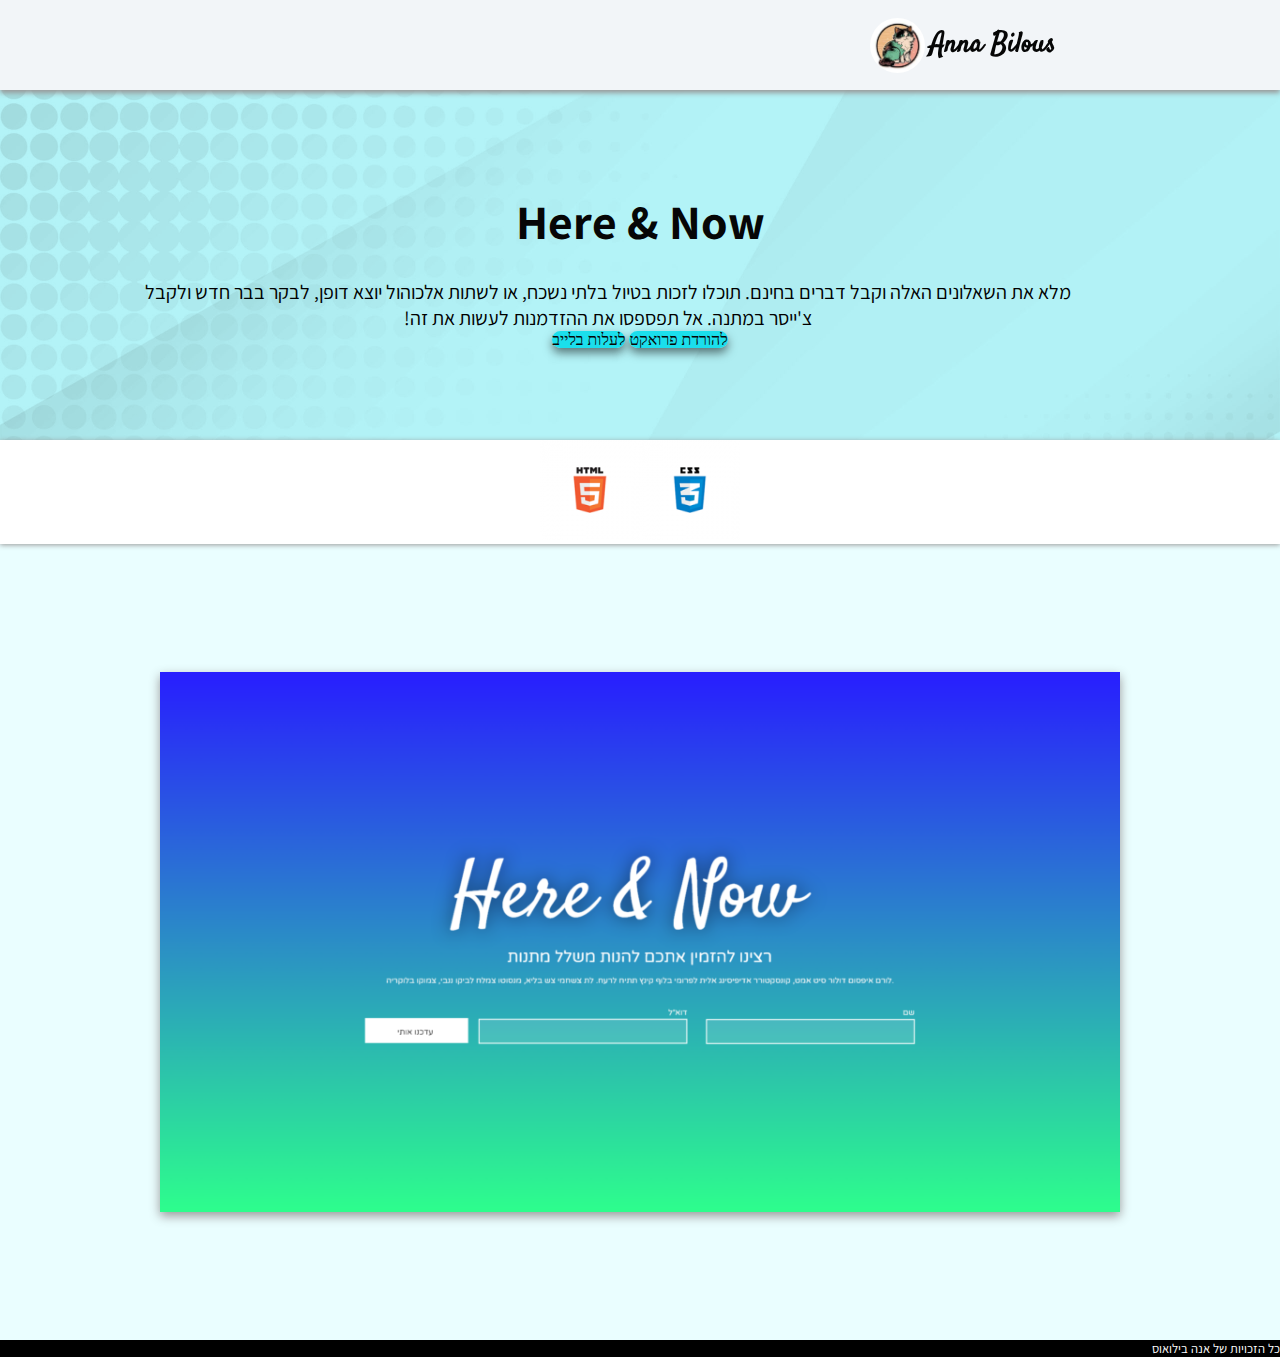
<file: lan_page/lan_1.html>
<!DOCTYPE html>
<html lang="he" dir="rtl">
  <head>
    <meta charset="UTF-8" />
    <meta http-equiv="X-UA-Compatible" content="IE=edge" />
    <meta name="viewport" content="width=device-width, initial-scale=1.0" />
    <meta name="author" content="Anna Bilous" />
    <meta name="description" content="עמוד הצגה משימה של פורטפוליו" />
    <meta name="keywords" content="פורטפוליו, תיק עבודות, עבודה הנבחרת " />

    <!-- google-fonts "name"-->

    <link rel="preconnect" href="https://fonts.googleapis.com" />
    <link rel="preconnect" href="https://fonts.gstatic.com" crossorigin />
    <link
      href="https://fonts.googleapis.com/css2?family=Heebo:wght@400;700;900&family=Satisfy&display=swap"
      rel="stylesheet"
    />

    <!-- google-fonts "title" -->
    <link rel="preconnect" href="https://fonts.googleapis.com" />
    <link rel="preconnect" href="https://fonts.gstatic.com" crossorigin />
    <link
      href="https://fonts.googleapis.com/css2?family=Assistant:wght@400;700&display=swap"
      rel="stylesheet"
    />

    <!-- bootstrap -->
    <link
      href="https://cdn.jsdelivr.net/npm/bootstrap@5.0.2/dist/css/bootstrap.min.css"
      rel="stylesheet"
      integrity="sha384-EVSTQN3/azprG1Anm3QDgpJLIm9Nao0Yz1ztcQTwFspd3yD65VohhpuuCOmLASjC"
      crossorigin="anonymous"
    />
    <!-- css -->
    <link rel="stylesheet" href="../style/style.css" />

    <title>lan_1</title>
  </head>
  <body>
    <div class="allPages">
      <nav class="nav_header">
        <div class="logo_header lan_logo">
          <a id="logo" href="../index.html"
            ><h2 class="myname_header">Anna Bilous</h2></a
          >
          <img class="img_header" src="../img/download.jpg" alt="logo" />
        </div>
      </nav>

      <header class="header">
        <section class="title_header">
          <h1 class="title_title_header">Here & Now</h1>
          <p class="text_title_header">
            מלא את השאלונים האלה וקבל דברים בחינם. תוכלו לזכות בטיול בלתי נשכח,
            או לשתות אלכוהול יוצא דופן, לבקר בבר חדש ולקבל צ'ייסר במתנה. אל
            תפספסו את ההזדמנות לעשות את זה!
          </p>
          <div class="button_lan">
            <a
              href="https://github.com/AnnaBilous99/lan_1/archive/refs/heads/main.zip"
              class="btn btn-primary button_2"
              download
              >להורדת פרואקט</a
            >
            <a
              href="https://annabilous99.github.io/lan_1/"
              class="btn btn-primary"
              >לעלות בלייב</a
            >
          </div>
        </section>

        <section class="my_tecnologies_header my_lan_tec_hed">
          <ul class="img_tecnologies_header img_lan_tec_hed">
            <li>
              <img
                class="img_tecnologies img_lan_tec"
                src="../img/tecnologies/css.png"
                alt="css"
              />
            </li>
            <li>
              <img
                class="img_tecnologies img_lan_tec"
                src="../img/tecnologies/html.png"
                alt="html"
              />
            </li>
          </ul>
        </section>
      </header>

      <main class="main_lan">
        <img
          class="img_lan"
          src="../img/landingPage/landingPage3.png"
          alt="Here & Now"
        />
      </main>
      <p class="author">כל הזכויות של אנה בילואוס</p>
    </div>
    <!------------------------------------ script bootstrap --------------------------------->
    <script
      src="https://cdn.jsdelivr.net/npm/bootstrap@5.0.2/dist/js/bootstrap.bundle.min.js"
      integrity="sha384-MrcW6ZMFYlzcLA8Nl+NtUVF0sA7MsXsP1UyJoMp4YLEuNSfAP+JcXn/tWtIaxVXM"
      crossorigin="anonymous"
    ></script>
  </body>
</html>
</file>
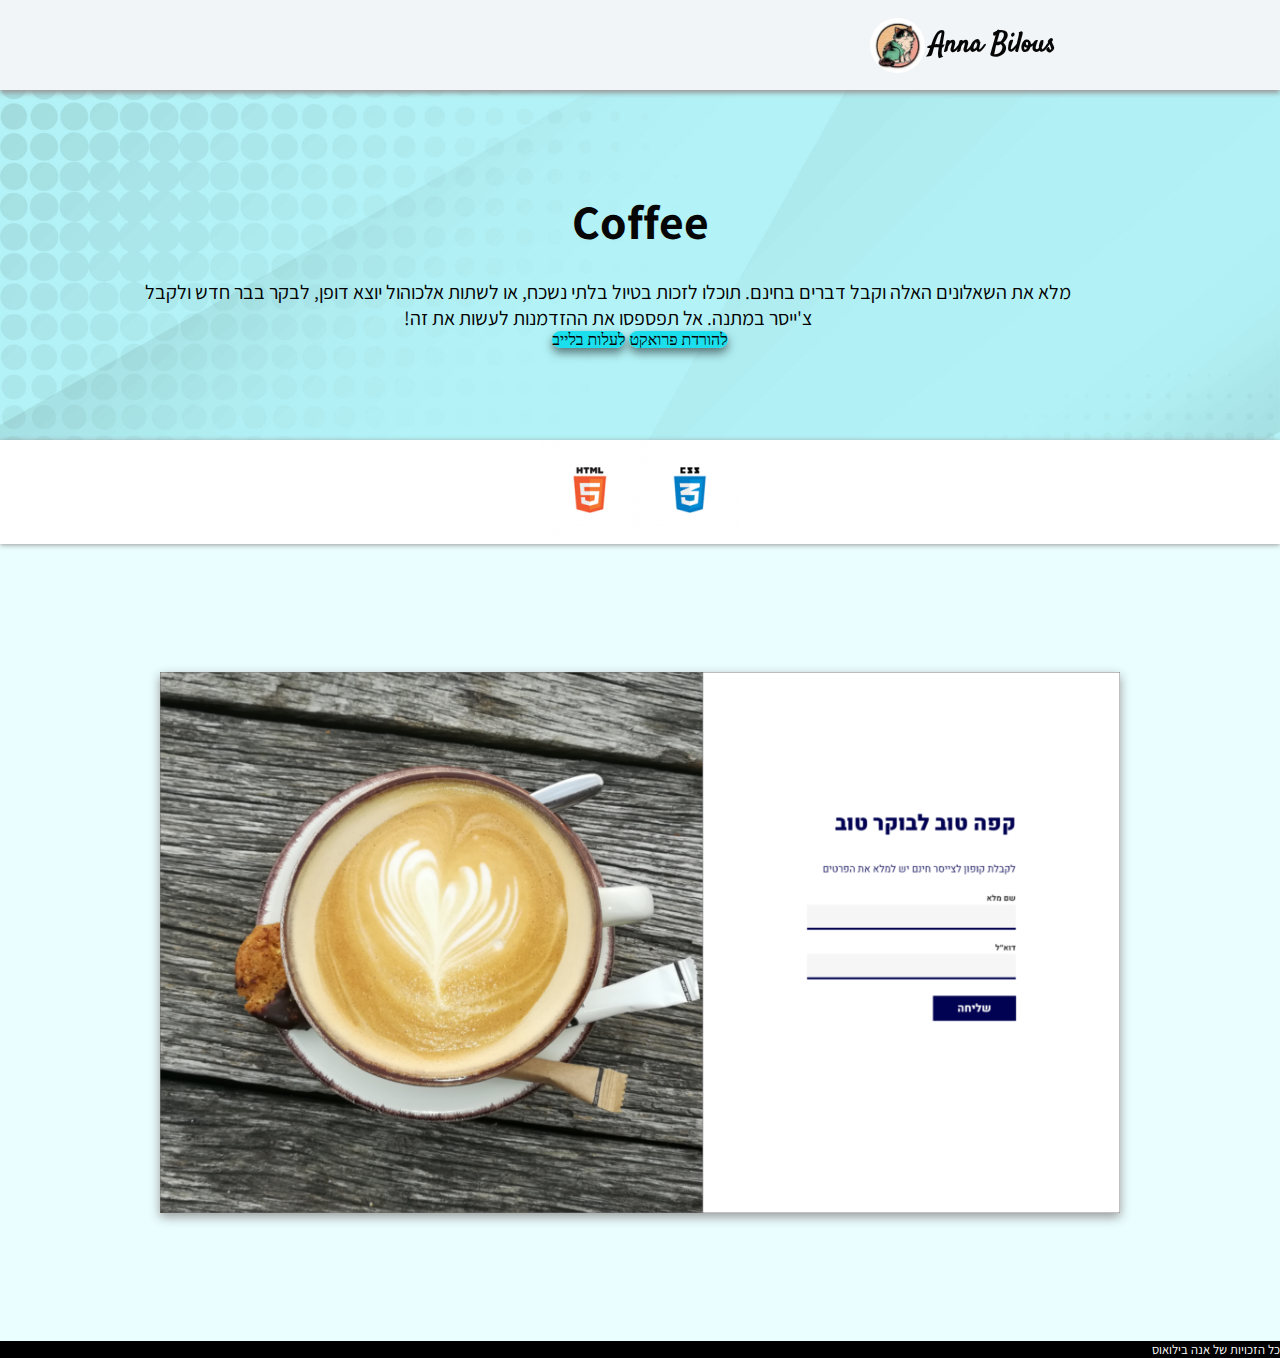
<file: lan_page/lan_2.html>
<!DOCTYPE html>
<html lang="he" dir="rtl">
  <head>
    <meta charset="UTF-8" />
    <meta http-equiv="X-UA-Compatible" content="IE=edge" />
    <meta name="author" content="Anna Bilous" />
    <meta name="viewport" content="width=device-width, initial-scale=1.0" />
    <meta name="description" content="עמוד הצגה משימה של פורטפוליו" />
    <meta name="keywords" content="פורטפוליו, תיק עבודות, עבודה הנבחרת " />

    <!-- google-fonts "name"-->

    <link rel="preconnect" href="https://fonts.googleapis.com" />
    <link rel="preconnect" href="https://fonts.gstatic.com" crossorigin />
    <link
      href="https://fonts.googleapis.com/css2?family=Heebo:wght@400;700;900&family=Satisfy&display=swap"
      rel="stylesheet"
    />

    <!-- google-fonts "title" -->
    <link rel="preconnect" href="https://fonts.googleapis.com" />
    <link rel="preconnect" href="https://fonts.gstatic.com" crossorigin />
    <link
      href="https://fonts.googleapis.com/css2?family=Assistant:wght@400;700&display=swap"
      rel="stylesheet"
    />

    <!-- bootstrap -->
    <link
      href="https://cdn.jsdelivr.net/npm/bootstrap@5.0.2/dist/css/bootstrap.min.css"
      rel="stylesheet"
      integrity="sha384-EVSTQN3/azprG1Anm3QDgpJLIm9Nao0Yz1ztcQTwFspd3yD65VohhpuuCOmLASjC"
      crossorigin="anonymous"
    />
    <!-- css -->
    <link rel="stylesheet" href="../style/style.css" />

    <title>Coffee</title>
  </head>
  <body>
    <div class="allPages">
      <nav class="nav_header">
        <div class="logo_header lan_logo">
          <a id="logo" href="../index.html"
            ><h2 class="myname_header">Anna Bilous</h2></a
          >
          <img class="img_header" src="../img/download.jpg" alt="logo" />
        </div>
      </nav>

      <header class="header">
        <section class="title_header">
          <h1 class="title_title_header">Coffee</h1>
          <p class="text_title_header">
            מלא את השאלונים האלה וקבל דברים בחינם. תוכלו לזכות בטיול בלתי נשכח,
            או לשתות אלכוהול יוצא דופן, לבקר בבר חדש ולקבל צ'ייסר במתנה. אל
            תפספסו את ההזדמנות לעשות את זה!
          </p>
          <div class="button_lan">
            <a
              href="https://github.com/AnnaBilous99/lan_2/archive/refs/heads/main.zip"
              class="btn btn-primary button_2"
              download
              >להורדת פרואקט</a
            >
            <a
              href="https://annabilous99.github.io/lan_2/"
              class="btn btn-primary"
              >לעלות בלייב</a
            >
          </div>
        </section>

        <section class="my_tecnologies_header my_lan_tec_hed">
          <ul class="img_tecnologies_header img_lan_tec_hed">
            <li>
              <img
                class="img_tecnologies img_lan_tec"
                src="../img/tecnologies/css.png"
                alt="css"
              />
            </li>
            <li>
              <img
                class="img_tecnologies img_lan_tec"
                src="../img/tecnologies/html.png"
                alt="html"
              />
            </li>
          </ul>
        </section>
      </header>

      <main class="main_lan">
        <img
          class="img_lan"
          src="../img/landingPage/landingPage2.png"
          alt="coffee"
        />
      </main>
      <p class="author">כל הזכויות של אנה בילואוס</p>
    </div>
    <!------------------------------------ script bootstrap --------------------------------->
    <script
      src="https://cdn.jsdelivr.net/npm/bootstrap@5.0.2/dist/js/bootstrap.bundle.min.js"
      integrity="sha384-MrcW6ZMFYlzcLA8Nl+NtUVF0sA7MsXsP1UyJoMp4YLEuNSfAP+JcXn/tWtIaxVXM"
      crossorigin="anonymous"
    ></script>
  </body>
</html>
</file>
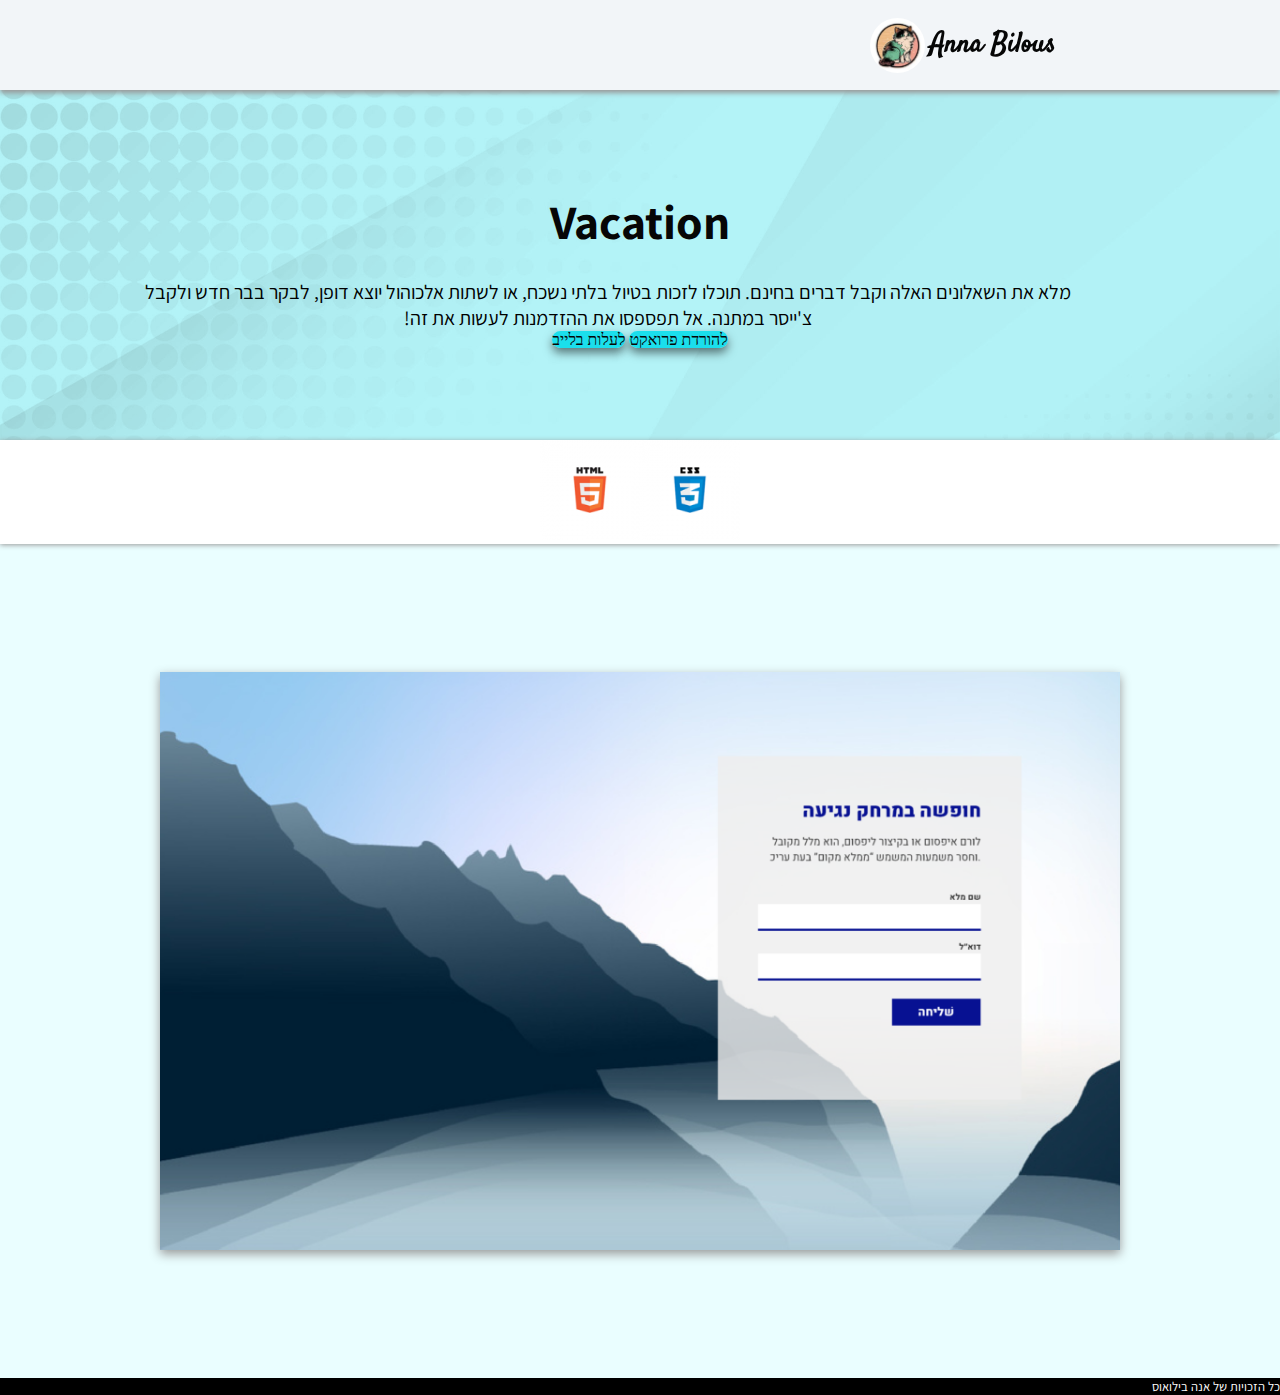
<file: lan_page/lan_3.html>
<!DOCTYPE html>
<html lang="he" dir="rtl">
  <head>
    <meta charset="UTF-8" />
    <meta http-equiv="X-UA-Compatible" content="IE=edge" />
    <meta name="author" content="Anna Bilous" />
    <meta name="viewport" content="width=device-width, initial-scale=1.0" />
    <meta name="description" content="עמוד הצגה משימה של פורטפוליו" />
    <meta name="keywords" content="פורטפוליו, תיק עבודות, עבודה הנבחרת " />

    <!-- google-fonts "name"-->

    <link rel="preconnect" href="https://fonts.googleapis.com" />
    <link rel="preconnect" href="https://fonts.gstatic.com" crossorigin />
    <link
      href="https://fonts.googleapis.com/css2?family=Heebo:wght@400;700;900&family=Satisfy&display=swap"
      rel="stylesheet"
    />

    <!-- google-fonts "title" -->
    <link rel="preconnect" href="https://fonts.googleapis.com" />
    <link rel="preconnect" href="https://fonts.gstatic.com" crossorigin />
    <link
      href="https://fonts.googleapis.com/css2?family=Assistant:wght@400;700&display=swap"
      rel="stylesheet"
    />

    <!-- bootstrap -->
    <link
      href="https://cdn.jsdelivr.net/npm/bootstrap@5.0.2/dist/css/bootstrap.min.css"
      rel="stylesheet"
      integrity="sha384-EVSTQN3/azprG1Anm3QDgpJLIm9Nao0Yz1ztcQTwFspd3yD65VohhpuuCOmLASjC"
      crossorigin="anonymous"
    />
    <!-- css -->
    <link rel="stylesheet" href="../style/style.css" />

    <title>Vacation</title>
  </head>
  <body>
    <div class="allPages">
      <nav class="nav_header">
        <div class="logo_header lan_logo">
          <a id="logo" href="../index.html"
            ><h2 class="myname_header">Anna Bilous</h2></a
          >
          <img class="img_header" src="../img/download.jpg" alt="logo" />
        </div>
      </nav>

      <header class="header">
        <section class="title_header">
          <h1 class="title_title_header">Vacation</h1>
          <p class="text_title_header">
            מלא את השאלונים האלה וקבל דברים בחינם. תוכלו לזכות בטיול בלתי נשכח,
            או לשתות אלכוהול יוצא דופן, לבקר בבר חדש ולקבל צ'ייסר במתנה. אל
            תפספסו את ההזדמנות לעשות את זה!
          </p>
          <div class="button_lan">
            <a
              href="https://github.com/AnnaBilous99/lan_4/archive/refs/heads/main.zip"
              class="btn btn-primary button_2"
              download
              >להורדת פרואקט</a
            >
            <a
              href="https://annabilous99.github.io/lan_4/"
              class="btn btn-primary"
              >לעלות בלייב</a
            >
          </div>
        </section>

        <section class="my_tecnologies_header my_lan_tec_hed">
          <ul class="img_tecnologies_header img_lan_tec_hed">
            <li>
              <img
                class="img_tecnologies img_lan_tec"
                src="../img/tecnologies/css.png"
                alt="css"
              />
            </li>
            <li>
              <img
                class="img_tecnologies img_lan_tec"
                src="../img/tecnologies/html.png"
                alt="html"
              />
            </li>
          </ul>
        </section>
      </header>

      <main class="main_lan">
        <img
          class="img_lan"
          src="../img/landingPage/landingPage1.png"
          alt="Vacation"
        />
      </main>
      <p class="author">כל הזכויות של אנה בילואוס</p>
    </div>
    <!------------------------------------ script bootstrap --------------------------------->
    <script
      src="https://cdn.jsdelivr.net/npm/bootstrap@5.0.2/dist/js/bootstrap.bundle.min.js"
      integrity="sha384-MrcW6ZMFYlzcLA8Nl+NtUVF0sA7MsXsP1UyJoMp4YLEuNSfAP+JcXn/tWtIaxVXM"
      crossorigin="anonymous"
    ></script>
  </body>
</html>
</file>
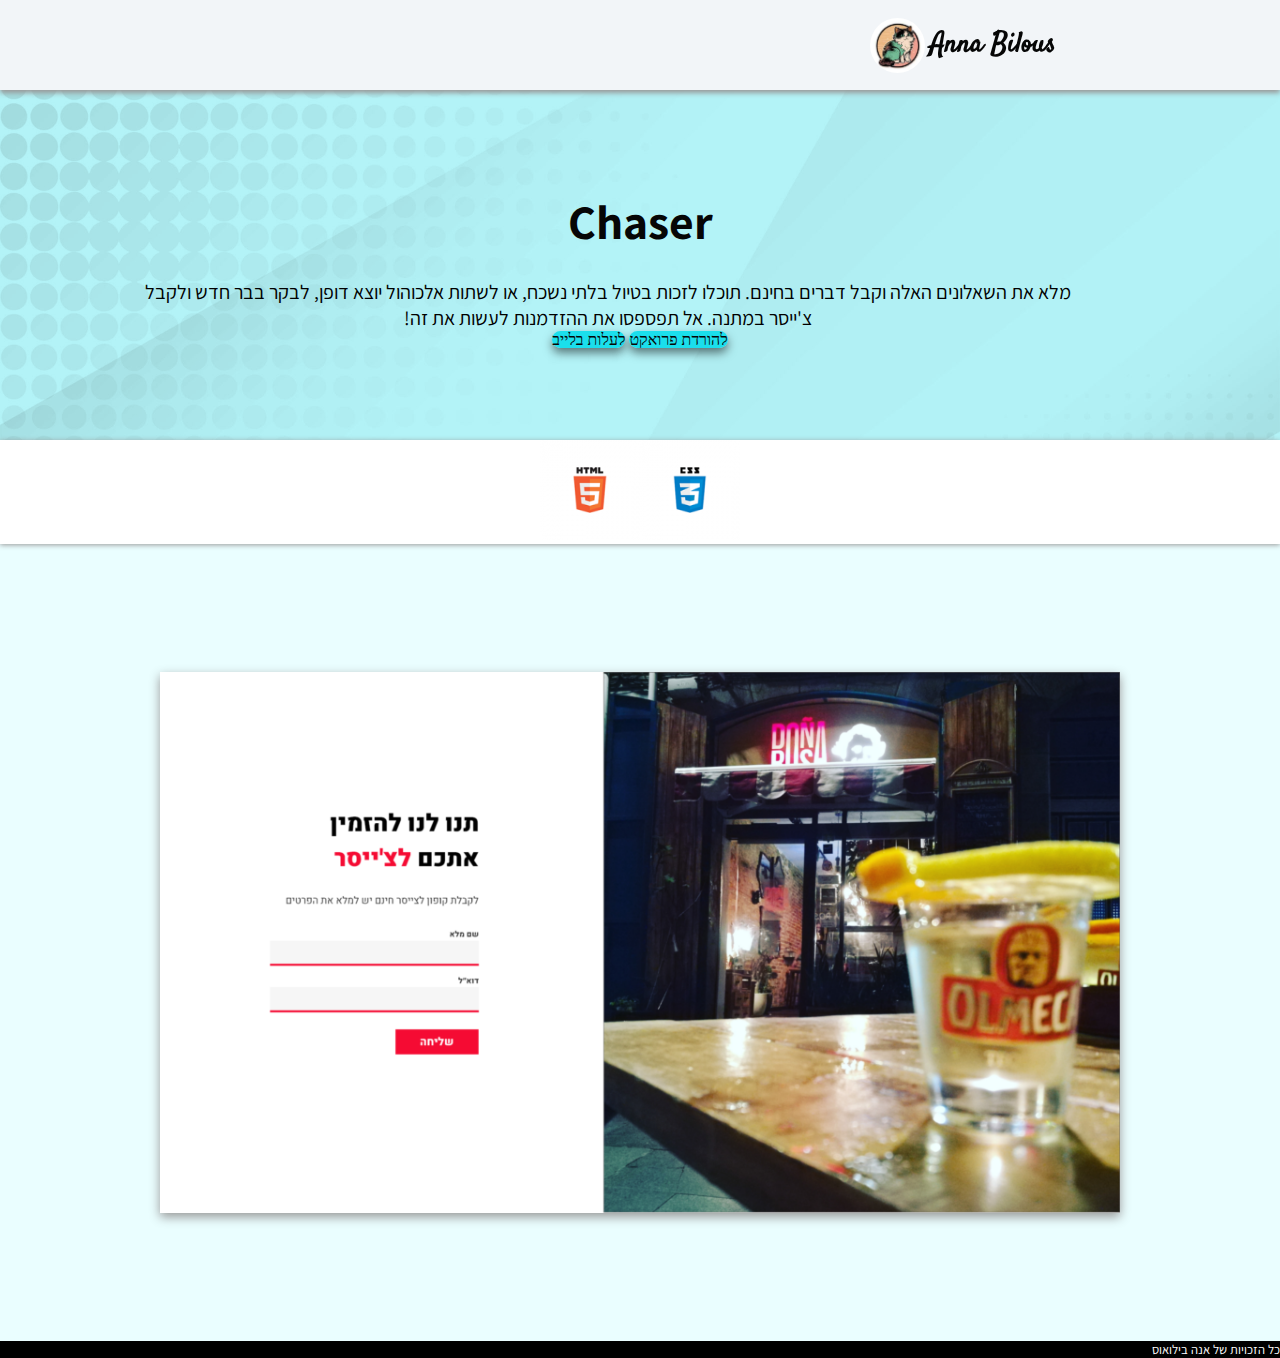
<file: lan_page/lan_4.html>
<!DOCTYPE html>
<html lang="he" dir="rtl">
  <head>
    <meta charset="UTF-8" />
    <meta http-equiv="X-UA-Compatible" content="IE=edge" />
    <meta name="author" content="Anna Bilous" />
    <meta name="viewport" content="width=device-width, initial-scale=1.0" />
    <meta name="description" content="עמוד הצגה משימה של פורטפוליו" />
    <meta name="keywords" content="פורטפוליו, תיק עבודות, עבודה הנבחרת " />

    <!-- google-fonts "name"-->

    <link rel="preconnect" href="https://fonts.googleapis.com" />
    <link rel="preconnect" href="https://fonts.gstatic.com" crossorigin />
    <link
      href="https://fonts.googleapis.com/css2?family=Heebo:wght@400;700;900&family=Satisfy&display=swap"
      rel="stylesheet"
    />

    <!-- google-fonts "title" -->
    <link rel="preconnect" href="https://fonts.googleapis.com" />
    <link rel="preconnect" href="https://fonts.gstatic.com" crossorigin />
    <link
      href="https://fonts.googleapis.com/css2?family=Assistant:wght@400;700&display=swap"
      rel="stylesheet"
    />

    <!-- bootstrap -->
    <link
      href="https://cdn.jsdelivr.net/npm/bootstrap@5.0.2/dist/css/bootstrap.min.css"
      rel="stylesheet"
      integrity="sha384-EVSTQN3/azprG1Anm3QDgpJLIm9Nao0Yz1ztcQTwFspd3yD65VohhpuuCOmLASjC"
      crossorigin="anonymous"
    />
    <!-- css -->
    <link rel="stylesheet" href="../style/style.css" />

    <title>Chaser</title>
  </head>
  <body>
    <div class="allPages">
      <nav class="nav_header">
        <div class="logo_header lan_logo">
          <a id="logo" href="../index.html"
            ><h2 class="myname_header">Anna Bilous</h2></a
          >
          <img class="img_header" src="../img/download.jpg" alt="logo" />
        </div>
      </nav>

      <header class="header">
        <section class="title_header">
          <h1 class="title_title_header">Chaser</h1>
          <p class="text_title_header">
            מלא את השאלונים האלה וקבל דברים בחינם. תוכלו לזכות בטיול בלתי נשכח,
            או לשתות אלכוהול יוצא דופן, לבקר בבר חדש ולקבל צ'ייסר במתנה. אל
            תפספסו את ההזדמנות לעשות את זה!
          </p>
          <div class="button_lan">
            <a
              href="https://github.com/AnnaBilous99/lan_3/archive/refs/heads/main.zip"
              class="btn btn-primary button_2"
              download
              >להורדת פרואקט</a
            >
            <a
              href="https://annabilous99.github.io/lan_3/"
              class="btn btn-primary"
              >לעלות בלייב</a
            >
          </div>
        </section>

        <section class="my_tecnologies_header my_lan_tec_hed">
          <ul class="img_tecnologies_header img_lan_tec_hed">
            <li>
              <img
                class="img_tecnologies img_lan_tec"
                src="../img/tecnologies/css.png"
                alt="css"
              />
            </li>
            <li>
              <img
                class="img_tecnologies img_lan_tec"
                src="../img/tecnologies/html.png"
                alt="html"
              />
            </li>
          </ul>
        </section>
      </header>

      <main class="main_lan">
        <img
          class="img_lan"
          src="../img/landingPage/landingPage6.png"
          alt="Chaser"
        />
      </main>
      <p class="author">כל הזכויות של אנה בילואוס</p>
    </div>
    <!------------------------------------ script bootstrap --------------------------------->
    <script
      src="https://cdn.jsdelivr.net/npm/bootstrap@5.0.2/dist/js/bootstrap.bundle.min.js"
      integrity="sha384-MrcW6ZMFYlzcLA8Nl+NtUVF0sA7MsXsP1UyJoMp4YLEuNSfAP+JcXn/tWtIaxVXM"
      crossorigin="anonymous"
    ></script>
  </body>
</html>
</file>
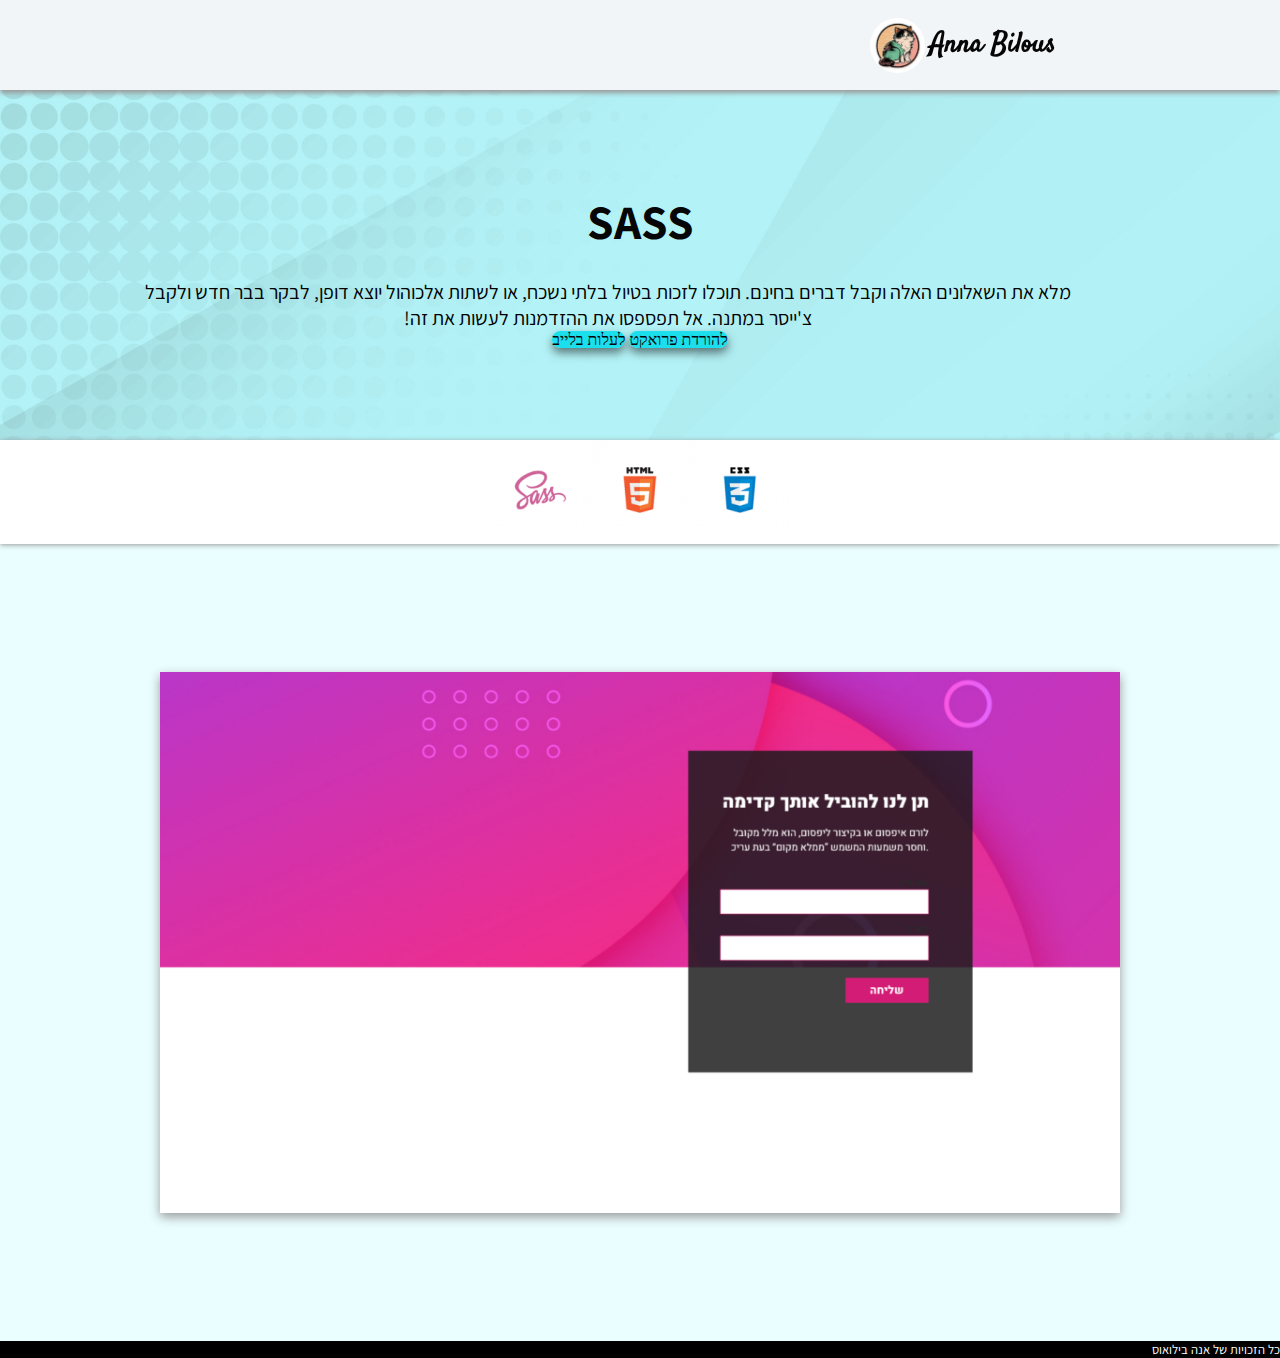
<file: lan_page/lan_5.html>
<!DOCTYPE html>
<html lang="he" dir="rtl">
  <head>
    <meta charset="UTF-8" />
    <meta http-equiv="X-UA-Compatible" content="IE=edge" />
    <meta name="author" content="Anna Bilous" />
    <meta name="viewport" content="width=device-width, initial-scale=1.0" />
    <meta name="description" content="עמוד הצגה משימה של פורטפוליו" />
    <meta name="keywords" content="פורטפוליו, תיק עבודות, עבודה הנבחרת " />

    <!-- google-fonts "name"-->

    <link rel="preconnect" href="https://fonts.googleapis.com" />
    <link rel="preconnect" href="https://fonts.gstatic.com" crossorigin />
    <link
      href="https://fonts.googleapis.com/css2?family=Heebo:wght@400;700;900&family=Satisfy&display=swap"
      rel="stylesheet"
    />

    <!-- google-fonts "title" -->
    <link rel="preconnect" href="https://fonts.googleapis.com" />
    <link rel="preconnect" href="https://fonts.gstatic.com" crossorigin />
    <link
      href="https://fonts.googleapis.com/css2?family=Assistant:wght@400;700&display=swap"
      rel="stylesheet"
    />

    <!-- bootstrap -->
    <link
      href="https://cdn.jsdelivr.net/npm/bootstrap@5.0.2/dist/css/bootstrap.min.css"
      rel="stylesheet"
      integrity="sha384-EVSTQN3/azprG1Anm3QDgpJLIm9Nao0Yz1ztcQTwFspd3yD65VohhpuuCOmLASjC"
      crossorigin="anonymous"
    />
    <!-- css -->
    <link rel="stylesheet" href="../style/style.css" />

    <title>SASS</title>
  </head>
  <body>
    <div class="allPages">
      <nav class="nav_header">
        <div class="logo_header lan_logo">
          <a id="logo" href="../index.html"
            ><h2 class="myname_header">Anna Bilous</h2></a
          >
          <img class="img_header" src="../img/download.jpg" alt="logo" />
        </div>
      </nav>

      <header class="header">
        <section class="title_header">
          <h1 class="title_title_header">SASS</h1>
          <p class="text_title_header">
            מלא את השאלונים האלה וקבל דברים בחינם. תוכלו לזכות בטיול בלתי נשכח,
            או לשתות אלכוהול יוצא דופן, לבקר בבר חדש ולקבל צ'ייסר במתנה. אל
            תפספסו את ההזדמנות לעשות את זה!
          </p>
          <div class="button_lan">
            <a
              href="https://github.com/AnnaBilous99/lan_6/archive/refs/heads/main.zip"
              class="btn btn-primary button_2"
              download
              >להורדת פרואקט</a
            >
            <a
              href="https://annabilous99.github.io/lan_6/"
              class="btn btn-primary"
              >לעלות בלייב</a
            >
          </div>
        </section>

        <section class="my_tecnologies_header my_lan_tec_hed">
          <ul class="img_tecnologies_header img_lan_tec_hed">
            <li>
              <img
                class="img_tecnologies img_lan_tec"
                src="../img/tecnologies/css.png"
                alt="css"
              />
            </li>
            <li>
              <img
                class="img_tecnologies img_lan_tec"
                src="../img/tecnologies/html.png"
                alt="html"
              />
            </li>
            <li>
              <img
                class="img_tecnologies img_lan_tec"
                src="../img/tecnologies/scss.png"
                alt="SASS"
              />
            </li>
          </ul>
        </section>
      </header>

      <main class="main_lan">
        <img
          class="img_lan"
          src="../img/landingPage/landingPage5.png"
          alt="SASS"
        />
      </main>
      <p class="author">כל הזכויות של אנה בילואוס</p>
    </div>
    <!------------------------------------ script bootstrap --------------------------------->
    <script
      src="https://cdn.jsdelivr.net/npm/bootstrap@5.0.2/dist/js/bootstrap.bundle.min.js"
      integrity="sha384-MrcW6ZMFYlzcLA8Nl+NtUVF0sA7MsXsP1UyJoMp4YLEuNSfAP+JcXn/tWtIaxVXM"
      crossorigin="anonymous"
    ></script>
  </body>
</html>
</file>
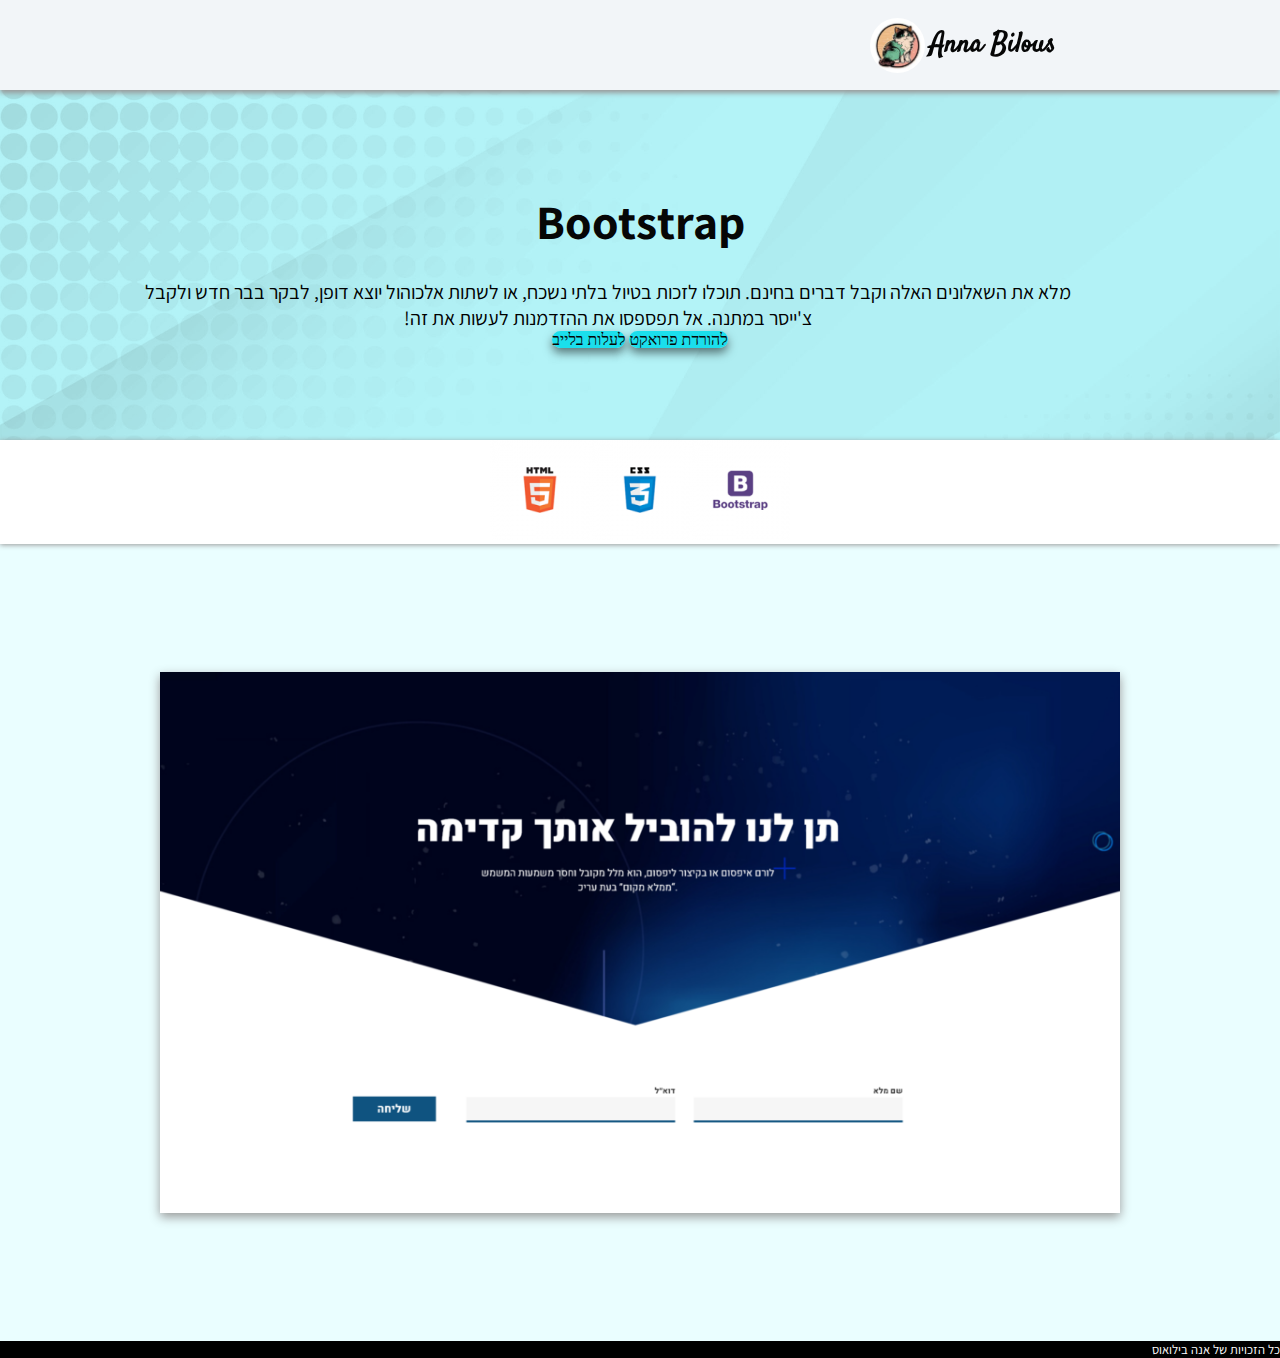
<file: lan_page/lan_6.html>
<!DOCTYPE html>
<html lang="he" dir="rtl">
  <head>
    <meta charset="UTF-8" />
    <meta http-equiv="X-UA-Compatible" content="IE=edge" />
    <meta name="author" content="Anna Bilous" />
    <meta name="viewport" content="width=device-width, initial-scale=1.0" />
    <meta name="description" content="עמוד הצגה משימה של פורטפוליו" />
    <meta name="keywords" content="פורטפוליו, תיק עבודות, עבודה הנבחרת " />

    <!-- google-fonts "name"-->

    <link rel="preconnect" href="https://fonts.googleapis.com" />
    <link rel="preconnect" href="https://fonts.gstatic.com" crossorigin />
    <link
      href="https://fonts.googleapis.com/css2?family=Heebo:wght@400;700;900&family=Satisfy&display=swap"
      rel="stylesheet"
    />

    <!-- google-fonts "title" -->
    <link rel="preconnect" href="https://fonts.googleapis.com" />
    <link rel="preconnect" href="https://fonts.gstatic.com" crossorigin />
    <link
      href="https://fonts.googleapis.com/css2?family=Assistant:wght@400;700&display=swap"
      rel="stylesheet"
    />

    <!-- bootstrap -->
    <link
      href="https://cdn.jsdelivr.net/npm/bootstrap@5.0.2/dist/css/bootstrap.min.css"
      rel="stylesheet"
      integrity="sha384-EVSTQN3/azprG1Anm3QDgpJLIm9Nao0Yz1ztcQTwFspd3yD65VohhpuuCOmLASjC"
      crossorigin="anonymous"
    />
    <!-- css -->
    <link rel="stylesheet" href="../style/style.css" />

    <title>Bootstrap</title>
  </head>
  <body>
    <div class="allPages">
      <nav class="nav_header">
        <div class="logo_header lan_logo">
          <a id="logo" href="../index.html"
            ><h2 class="myname_header">Anna Bilous</h2></a
          >
          <img class="img_header" src="../img/download.jpg" alt="logo" />
        </div>
      </nav>

      <header class="header">
        <section class="title_header">
          <h1 class="title_title_header">Bootstrap</h1>
          <p class="text_title_header">
            מלא את השאלונים האלה וקבל דברים בחינם. תוכלו לזכות בטיול בלתי נשכח,
            או לשתות אלכוהול יוצא דופן, לבקר בבר חדש ולקבל צ'ייסר במתנה. אל
            תפספסו את ההזדמנות לעשות את זה!
          </p>
          <div class="button_lan">
            <a
              href="https://github.com/AnnaBilous99/lan_5/archive/refs/heads/main.zip"
              class="btn btn-primary button_2"
              download
              >להורדת פרואקט</a
            >
            <a
              href="https://annabilous99.github.io/lan_5/"
              class="btn btn-primary"
              >לעלות בלייב</a
            >
          </div>
        </section>

        <section class="my_tecnologies_header my_lan_tec_hed">
          <ul class="img_tecnologies_header img_lan_tec_hed">
            <li>
              <img
                class="img_tecnologies img_lan_tec"
                src="../img/tecnologies/bootstrap.png"
                alt="bootstrap"
              />
            </li>
            <li>
              <img
                class="img_tecnologies img_lan_tec"
                src="../img/tecnologies/css.png"
                alt="css"
              />
            </li>
            <li>
              <img
                class="img_tecnologies img_lan_tec"
                src="../img/tecnologies/html.png"
                alt="html"
              />
            </li>
          </ul>
        </section>
      </header>

      <main class="main_lan">
        <img
          class="img_lan"
          src="../img/landingPage/landingPage4.png"
          alt="Bootstrap"
        />
      </main>
      <p class="author">כל הזכויות של אנה בילואוס</p>
    </div>
    <!------------------------------------ script bootstrap --------------------------------->
    <script
      src="https://cdn.jsdelivr.net/npm/bootstrap@5.0.2/dist/js/bootstrap.bundle.min.js"
      integrity="sha384-MrcW6ZMFYlzcLA8Nl+NtUVF0sA7MsXsP1UyJoMp4YLEuNSfAP+JcXn/tWtIaxVXM"
      crossorigin="anonymous"
    ></script>
  </body>
</html>
</file>
<file: style/style.css>
/***********************************general settings***************************************/
*,
*::before,
*::after {
  box-sizing: border-box;
  margin: 0;
  padding: 0;
  border: 0;
  text-decoration: none;
}

a,
a:visited,
a:link {
  text-decoration: none;
}

a:hover {
  text-decoration: none;
}

ul {
  list-style: none;
}

button {
  cursor: none;
}

:focus,
:active {
  outline: none;
}

a:focus,
a:active {
  outline: none;
}
img {
  object-fit: cover;
}

/*********************************************header********************************/
.header {
  display: flex;
  flex-direction: column;
}

/***********************************fonts********************************************/
h1,
h2 {
  font-family: "Assistant", sans-serif;
  font-weight: 900;
  color: #060606;
}
h1 {
  font-size: 1.5rem;
}
h1:hover {
  color: #710ef2;
}
h2 {
  font-size: 1.25rem;
}
p {
  font-family: "Assistant", sans-serif;
  font-size: 1rem;
}

h3 {
  font-family: "Assistant", sans-serif;
  font-weight: 700;
  color: #060606;
  font-size: 1.15rem;
}
h3:hover {
  color: #1bdfec;
}

label {
  font-family: "Assistant", sans-serif;
  font-weight: 700;
  font-size: 0.75rem;
}
/**************************************nav********************************/

.nav_header {
  .icon {
    width: 50%;
    padding: 2% 0;
  }
  display: flex;
  flex-direction: row;
  justify-content: space-between;
  position: sticky;
  top: 0px;
  box-shadow: 0px 3px 5px #999;
  height: 75px;
  background-color: rgb(242, 245, 248);
  z-index: 1;
}

.ul_header {
  width: 100%;
  display: flex;
  flex-direction: row;
  justify-content: center;
  align-items: center;
  text-align: center;
  padding: 3% 7% 1% 2%;
}
.link_header_ {
  margin: 2%;
  padding: 0 2% 0 2%;
}
.link_header {
  font-size: 0.8rem;
  font-weight: 400;
  color: black;
}

.link_header:hover {
  color: rgb(69, 66, 66);
  font-weight: 700;
}

/******************************************logo_nav*****************************************/
.logo_header {
  width: 50%;
  display: flex;
  justify-content: flex-end;
  align-items: center;
}

.img_header {
  width: 55px;
  height: 55px;
  padding: 5px;
  border-radius: 50%;
}

.myname_header {
  font-family: "Satisfy", cursive;
  font-weight: 600;
  font-size: 1rem;
}

/********************************************header_title***************************************/
.title_header {
  padding-bottom: 4%;
  display: flex;
  flex-direction: column;
  text-align: center;
  height: 300px;
  width: 100%;
  background-size: cover;
  background-color: #b3f3f7;
  background-image: url(../img/bg\ .jpeg);
  background-blend-mode: multiply;
}
.title_title_header {
  font-family: "Assistant", sans-serif;
  padding-top: 60px;
  font-weight: 700;
}
.title_content {
  font-weight: 900;
}
.text_title_header {
  padding: 2% 15% 0 10%;
  font-size: 1rem;
}

/*************************************logo_tecnologies************************************/
.my_tecnologies_header {
  box-shadow: 0px 1px 5px #999;
}
.img_tecnologies_header {
  width: 100%;
  display: flex;
  flex-direction: row;
  text-align: center;
  justify-content: center;
  flex-wrap: wrap;
}
.img_tecnologies {
  width: 60%;
  transition: 1s;
}
.img_tecnologies:hover {
  transform: scale(1.2);
}
/************************************main******************************************/
.main {
  display: flex;
  flex-direction: column;
}
.aboutMe {
  display: flex;
  flex-direction: column;
  align-items: center;
}
.profile_img_aboutMe {
  width: 175px;
  margin-top: 17%;
  margin-right: 8%;
  transition: 1s;
}
.profile_img_aboutMe:hover {
  transform: scale(1.4);
}
.about_me_aboutMe {
  font-size: 20px;
  width: 90%;
  margin: 2%;
  padding: 0 2% 0 0;
}
.text_aboutMe {
  margin-top: 2%;
  text-align: center;
}

/*************************************pdf****************************************/
.pdf {
  display: flex;
  flex-direction: column-reverse;
  justify-content: center;
  align-items: center;
  text-align: center;
  background-color: #2e2e2e;
  color: #ffffff;
  width: 100%;
}
.upload {
  padding: 3%;
  width: 90%;
}
.title_upload_main {
  color: #ffffff;
}
.text_upload_main {
  margin: 8% 0 4% 0;
}
.upload_button_main {
  width: 200px;
  height: 30px;
  background-color: #1bdfec;
  border-radius: 20px;
  align-content: space-around;
}

.upload_button_main:hover {
  background-color: #75adb1;
  box-shadow: 0 0px 12px rgb(222, 217, 217);
}
.upload_button_main:active {
  color: #f4dcdc;
  box-shadow: none;
}

svg {
  width: 12%;
}

.img_pdf_main {
  align-self: center;
  background-color: #2e2e2e;
  background-image: url(./img/pdf.jpeg);
  background-blend-mode: multiply;
  flex: 0 1 auto;
}

.img_pdf {
  height: 100px;
  transform: rotate(-15deg);
  margin: 7.5%;
}

/*****************************************card******************************************/
.card_section {
  background-color: #f3f3f3;
  width: 100%;
  font-family: "Assistant", sans-serif;
}
.card {
  transition: 1s;
}

.card:hover {
  transform: scale(1.05);
}
.row {
  align-self: center;
  padding: 0 12% 10% 12%;
}

.my_work_conteiner {
  padding: 5% 0 1% 0;
}
.card-body {
  text-align: center;
}
.card_title {
  text-align: center;
  font-weight: 600;
}
.card-title {
  font-family: "Satisfy", cursive;
  font-weight: 600;
}

.card {
  margin: 3%;
  border-radius: 10px;
}
.btn {
  width: 100px;
  font-size: 0.65rem;
  font-weight: 700;
  background-color: #1bdfec;
  color: #060606;
  border-radius: 15px;
  border: none;
  margin-top: 1%;
  box-shadow: 0px 5px 10px 0px rgba(0, 0, 0, 0.5);
}
.btn:hover {
  background-color: #627576;
  border-radius: 40px;
  box-shadow: 0px -5px 10px 0px rgba(0, 0, 0, 0.5);
}
.btn:active {
  background-color: #95a9ab;
}
.card-img-top {
  border-radius: 10px 10px;
}

/*****************************************form***************************************/
.form {
  width: 100%;
  background-size: cover;
  background-color: #b3f3f7;
  background-image: url(../img/bg\ .jpeg);
  background-blend-mode: multiply;
}
.form_form {
  width: 100%;
  align-self: center;
  padding: 5% 12% 6% 12%;
}

input {
  border: none;
  width: 100%;
  height: 40px;
  border-radius: 5px;
  border-bottom: 3px solid #707070;
}
textarea {
  width: 100%;
  height: 80px;
  border: none;
  border-radius: 2px;
  border-bottom: 3px solid #707070;
}
.title_form {
  font-weight: 700;
  padding-bottom: 3%;
}

.form_input {
  padding-top: 3%;
}
input,
textarea {
  padding-right: 3%;
}

.form_button {
  border: none;
  background-color: #1bdfec;
  color: #060606;
  font-family: "Assistant", sans-serif;
  font-weight: 700;
  width: 20%;
  padding: 2%;
  margin-top: 3%;
  text-align: center;
  border-radius: 2px;
}

/*************************************contactUs******************************************/
.footer_icon {
  background-color: #2e2e2e;
  color: #ffffff;
  display: flex;
  flex-direction: row;
  justify-content: center;
  align-items: center;
  text-align: center;
  padding: 2% 2%;
  width: 100%;
  flex-wrap: wrap;
}
.icon {
  width: 50%;
  padding: 2% 0;
}
.icon_title {
  font-weight: 700;
  font-family: "Assistant", sans-serif;
  font-size: 1rem;
  color: #ffffff;
}

/**********************************author************************************************/
.author {
  font-size: 0.8rem;
  color: #ffffff;
  background-color: black;
}

/*****************************************נספח3_**************************************/
.lan_logo {
  display: flex;
  flex-direction: row;
  justify-content: left;
  text-align: right;
}
.button_2 {
  width: 145px;
}
.img_lan {
  width: 95%;
  height: 90%;
  box-shadow: 0px 4px 10px #999;
}
.my_lan_tec_hed {
  max-height: 75px;
  display: flex;
  justify-content: center;
  text-align: center;
}
.img_lan_tec_hed {
  flex-wrap: nowrap;
}

.img_lan_tec {
  width: 65%;
}
.main_lan {
  padding: 10% 0;
  display: flex;
  justify-content: center;
  background-color: #eafeff;
}

/*****************************************media****************************************/
@media (min-width: 950px) {
  /**************font**********/

  h1 {
    font-size: 3rem;
  }
  h2 {
    font-size: 2rem;
  }
  h3 {
    font-size: 1.75rem;
  }
  p {
    font-size: 1.5rem;
  }
  label {
    font-size: 1rem;
  }

  .text_title_header {
    font-size: 1.25rem;
  }
  /*********************/
  .nav_header {
    height: 90px;
  }
  .ul_header {
    padding: 3% 2% 1% 0;
  }

  .link_header {
    margin: 2%;
    padding: 0 2% 0 2%;
    font-weight: 400;
    color: black;
    font-size: 1.5rem;
  }
  .logo_header {
    display: flex;
    align-items: center;
    justify-content: center;
  }
  .myname_header {
    font-size: 1.75rem;
  }

  .title_header {
    justify-content: center;
    height: 350px;
  }
  .img_header {
    width: 65px;
    height: 65px;
  }
  .aboutMe {
    display: flex;
    flex-direction: row;
    text-align: right;
    justify-content: center;
    align-items: flex-start;
  }

  .about_me_aboutMe {
    width: 60%;
  }
  .text_aboutMe {
    margin-top: 2%;
    text-align: right;
  }

  .upload {
    padding: 3%;
    width: 45%;
  }

  .pdf {
    display: flex;
    flex-direction: row;
    justify-content: space-around;
    text-align: right;
  }
  .img_tecnologies {
    width: 100%;
  }
  .btn {
    width: 150px;
    font-size: 1rem;
    font-weight: 400;
  }
  .form_form {
    width: 60%;
  }
  .icon {
    width: 15%;
  }
  /***********הצגעת עמו***********/
  .my_lan_tec_hed {
    max-height: 100%;
    display: flex;
    justify-content: center;
    text-align: center;
  }
  .img_lan_tec {
    width: 100%;
  }

  .img_lan {
    width: 75%;
    height: 60%;
    box-shadow: 0px 4px 10px #999;
  }
}
@media (min-width: 550px) and (max-width: 949px) {
  .ul_header {
    width: 90%;
    padding: 3% 2% 1% 0;
  }
  .myname_header {
    font-size: 1.5rem;
  }
  .link_header {
    font-size: 1.3rem;
  }
  .icon {
    width: 33%;
    padding: 2% 0;
  }
}
</file>
